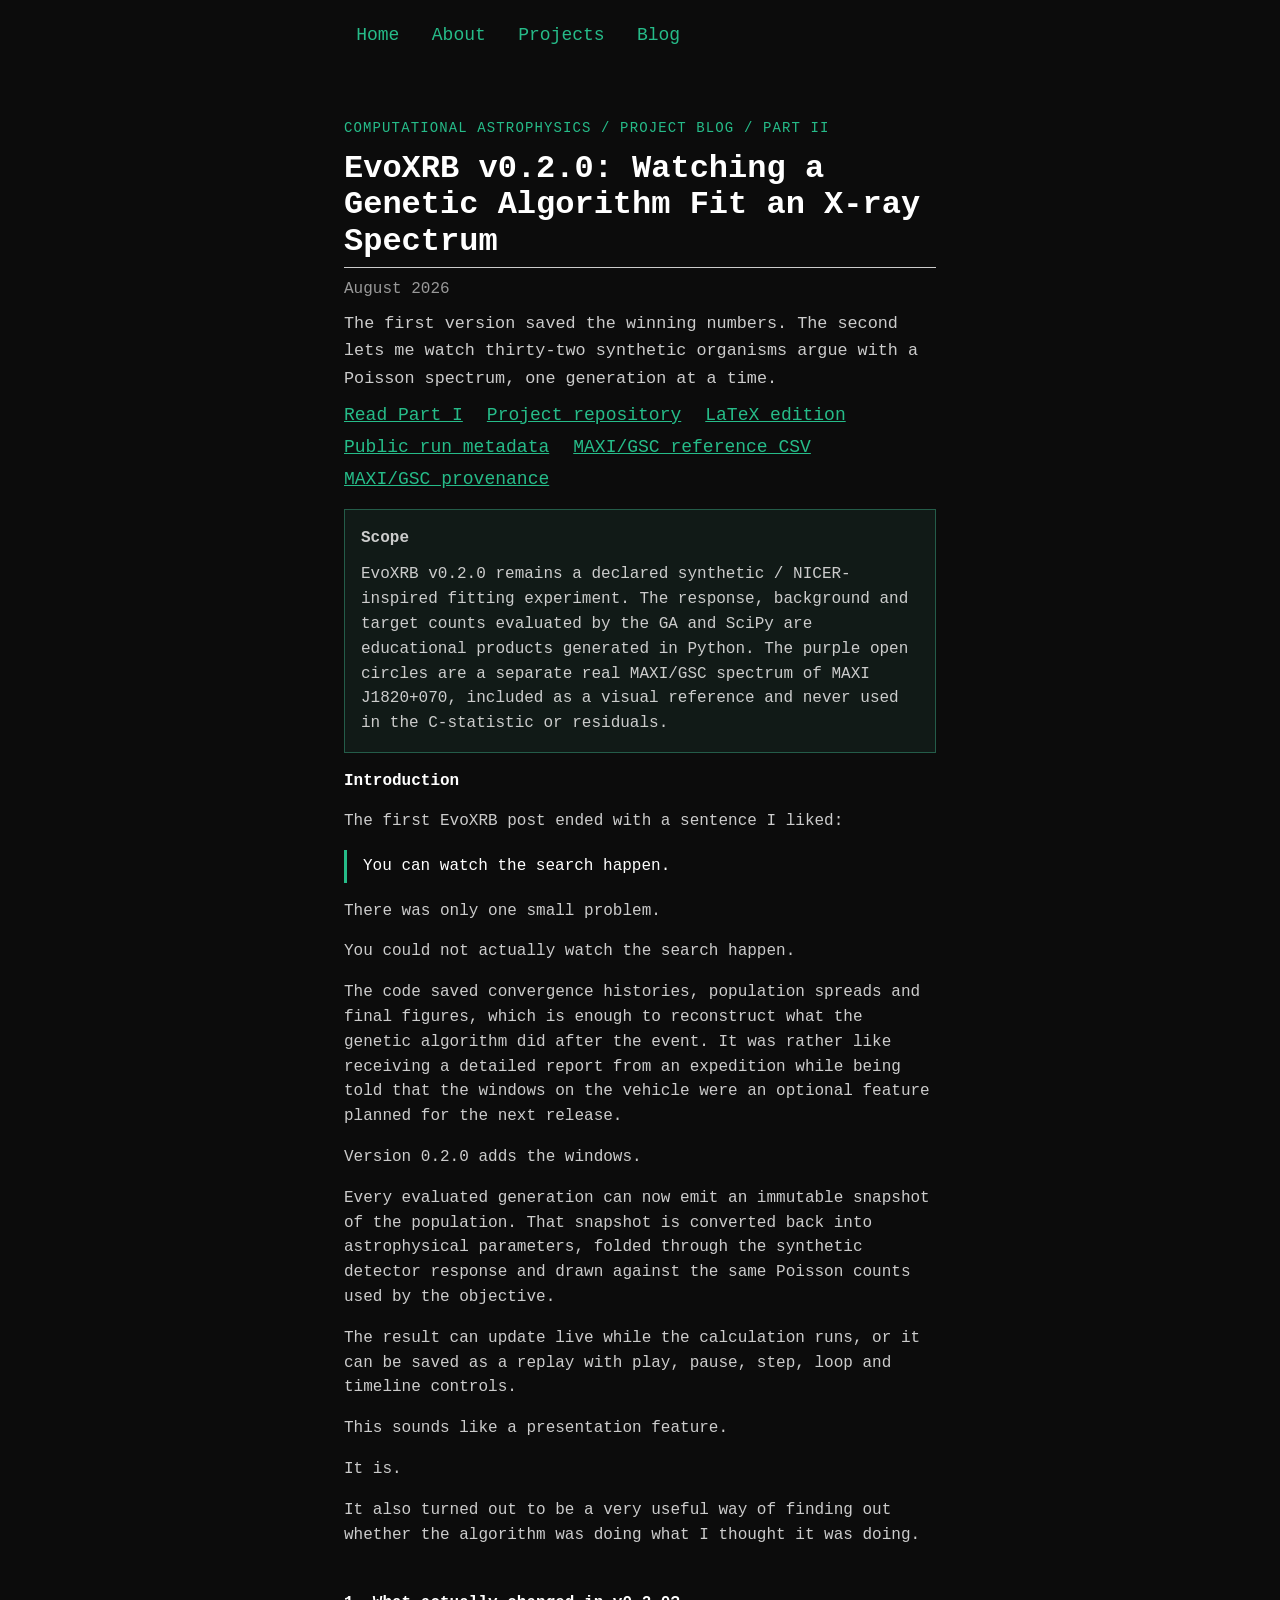
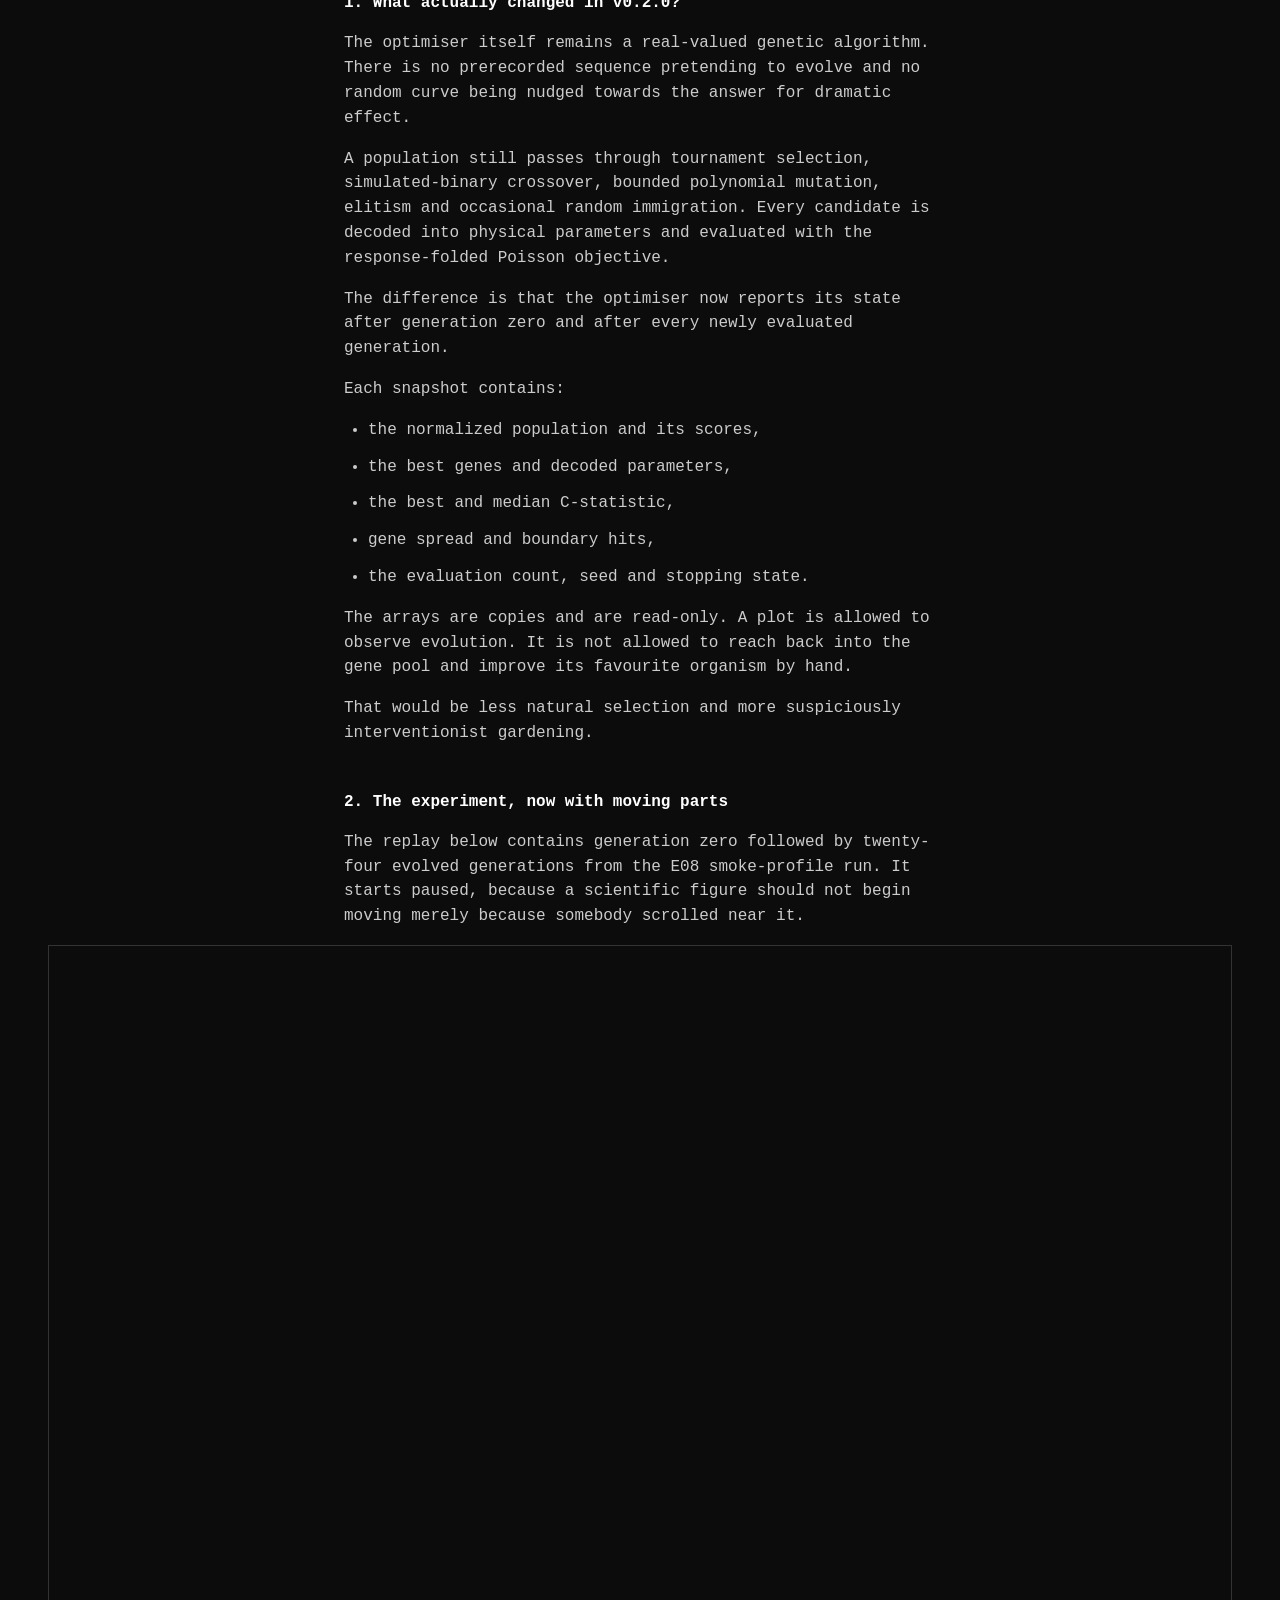
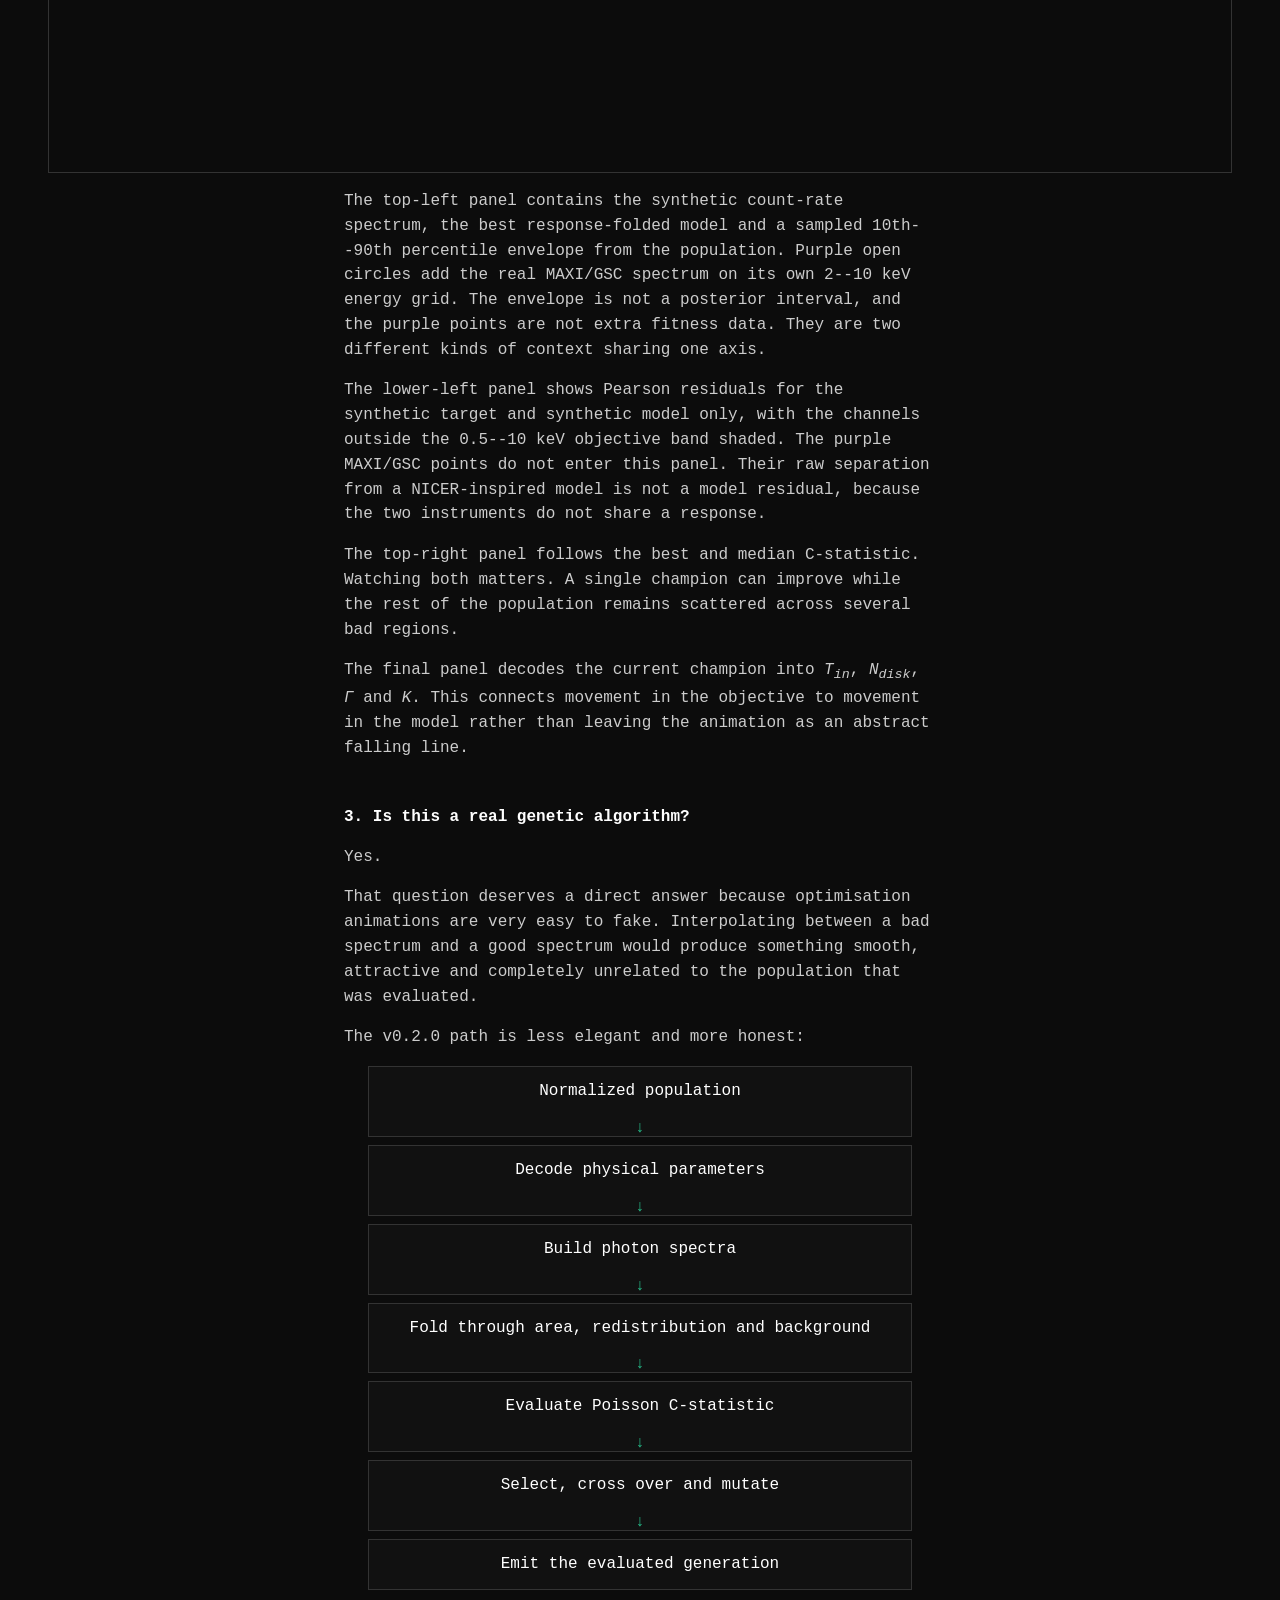
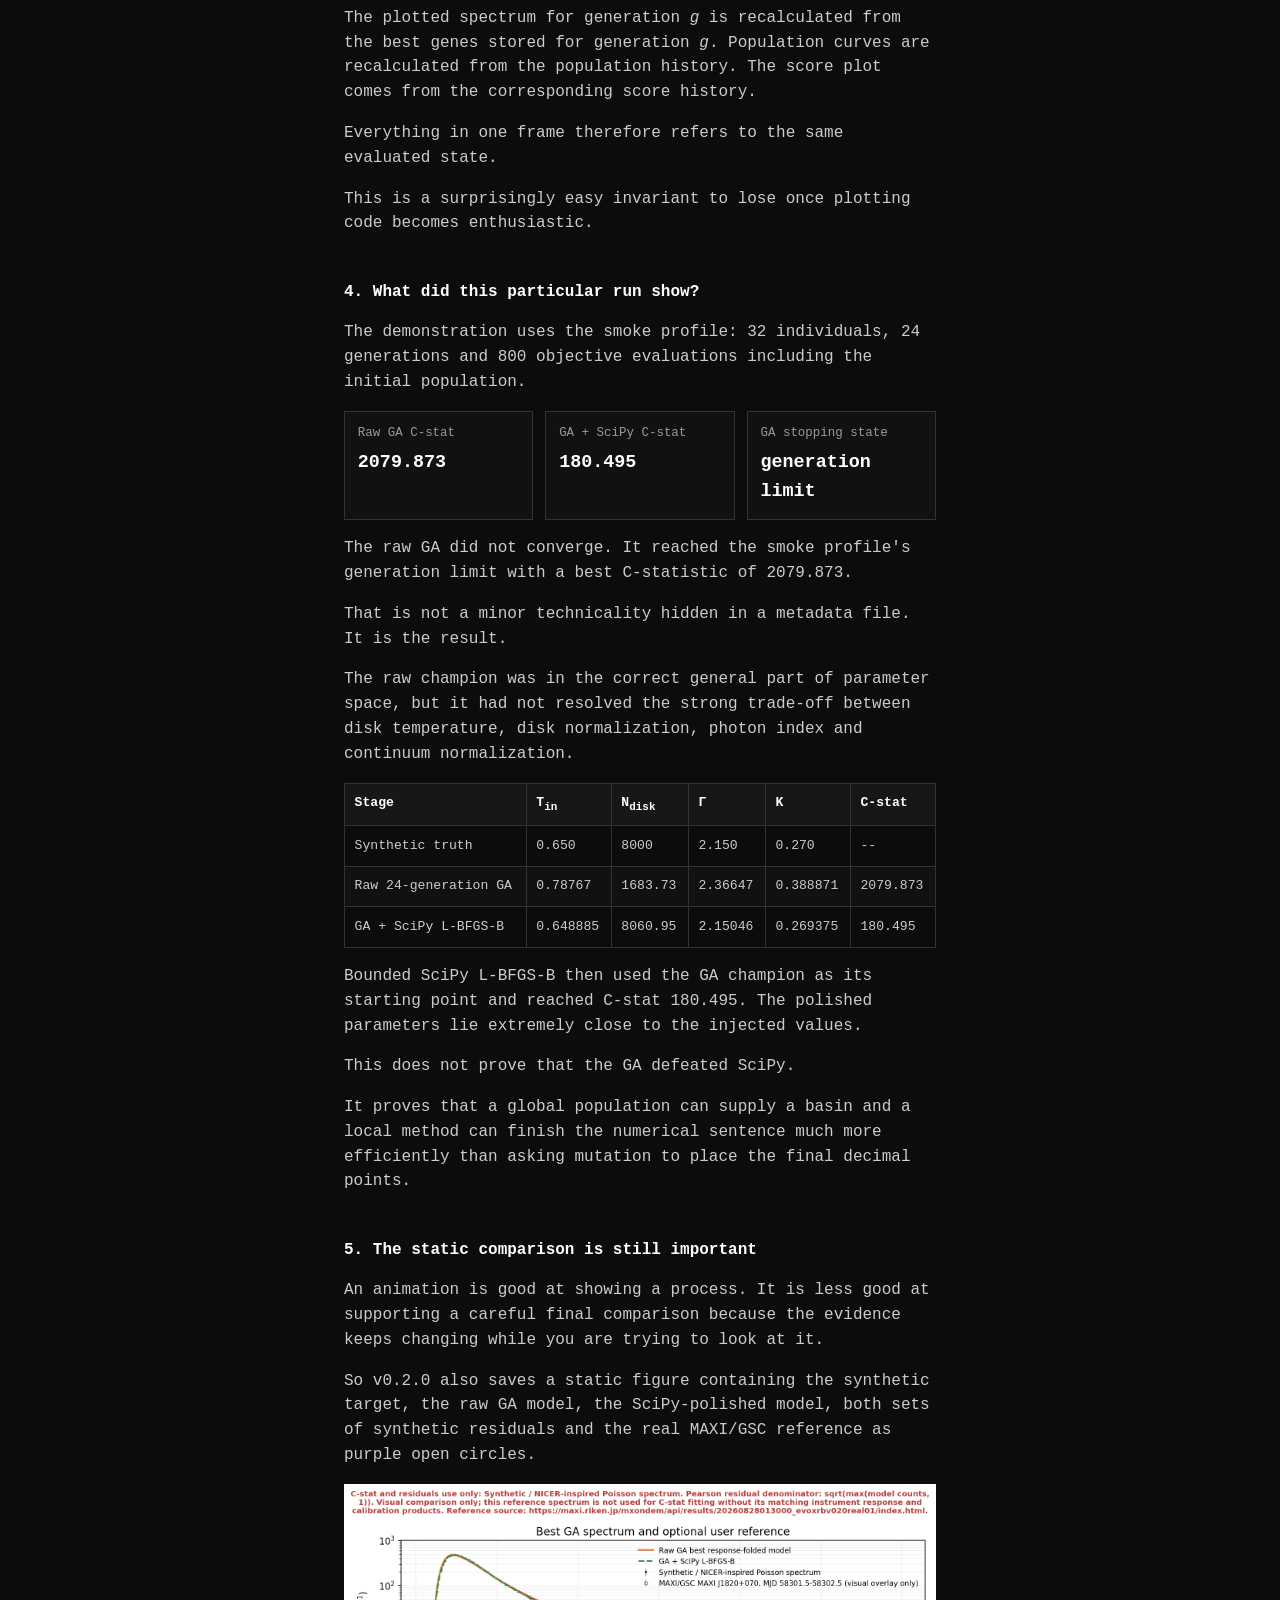
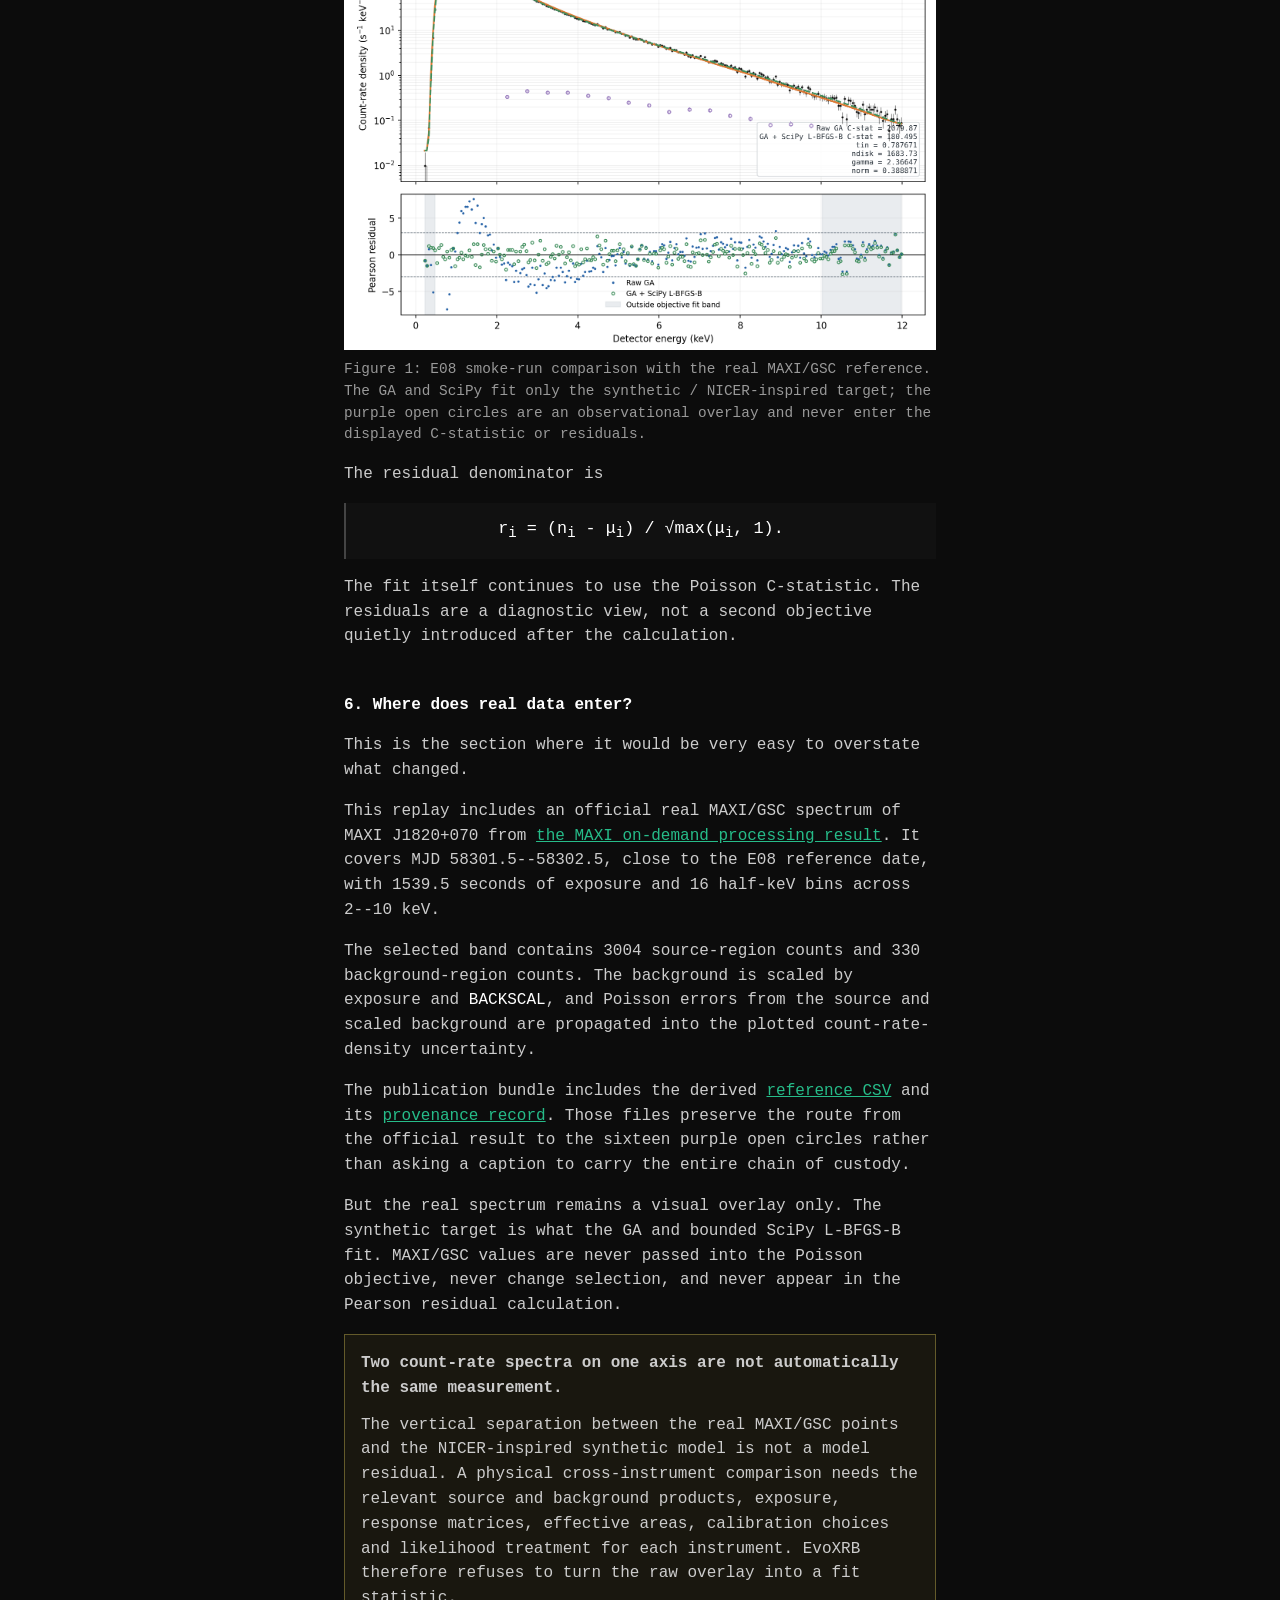
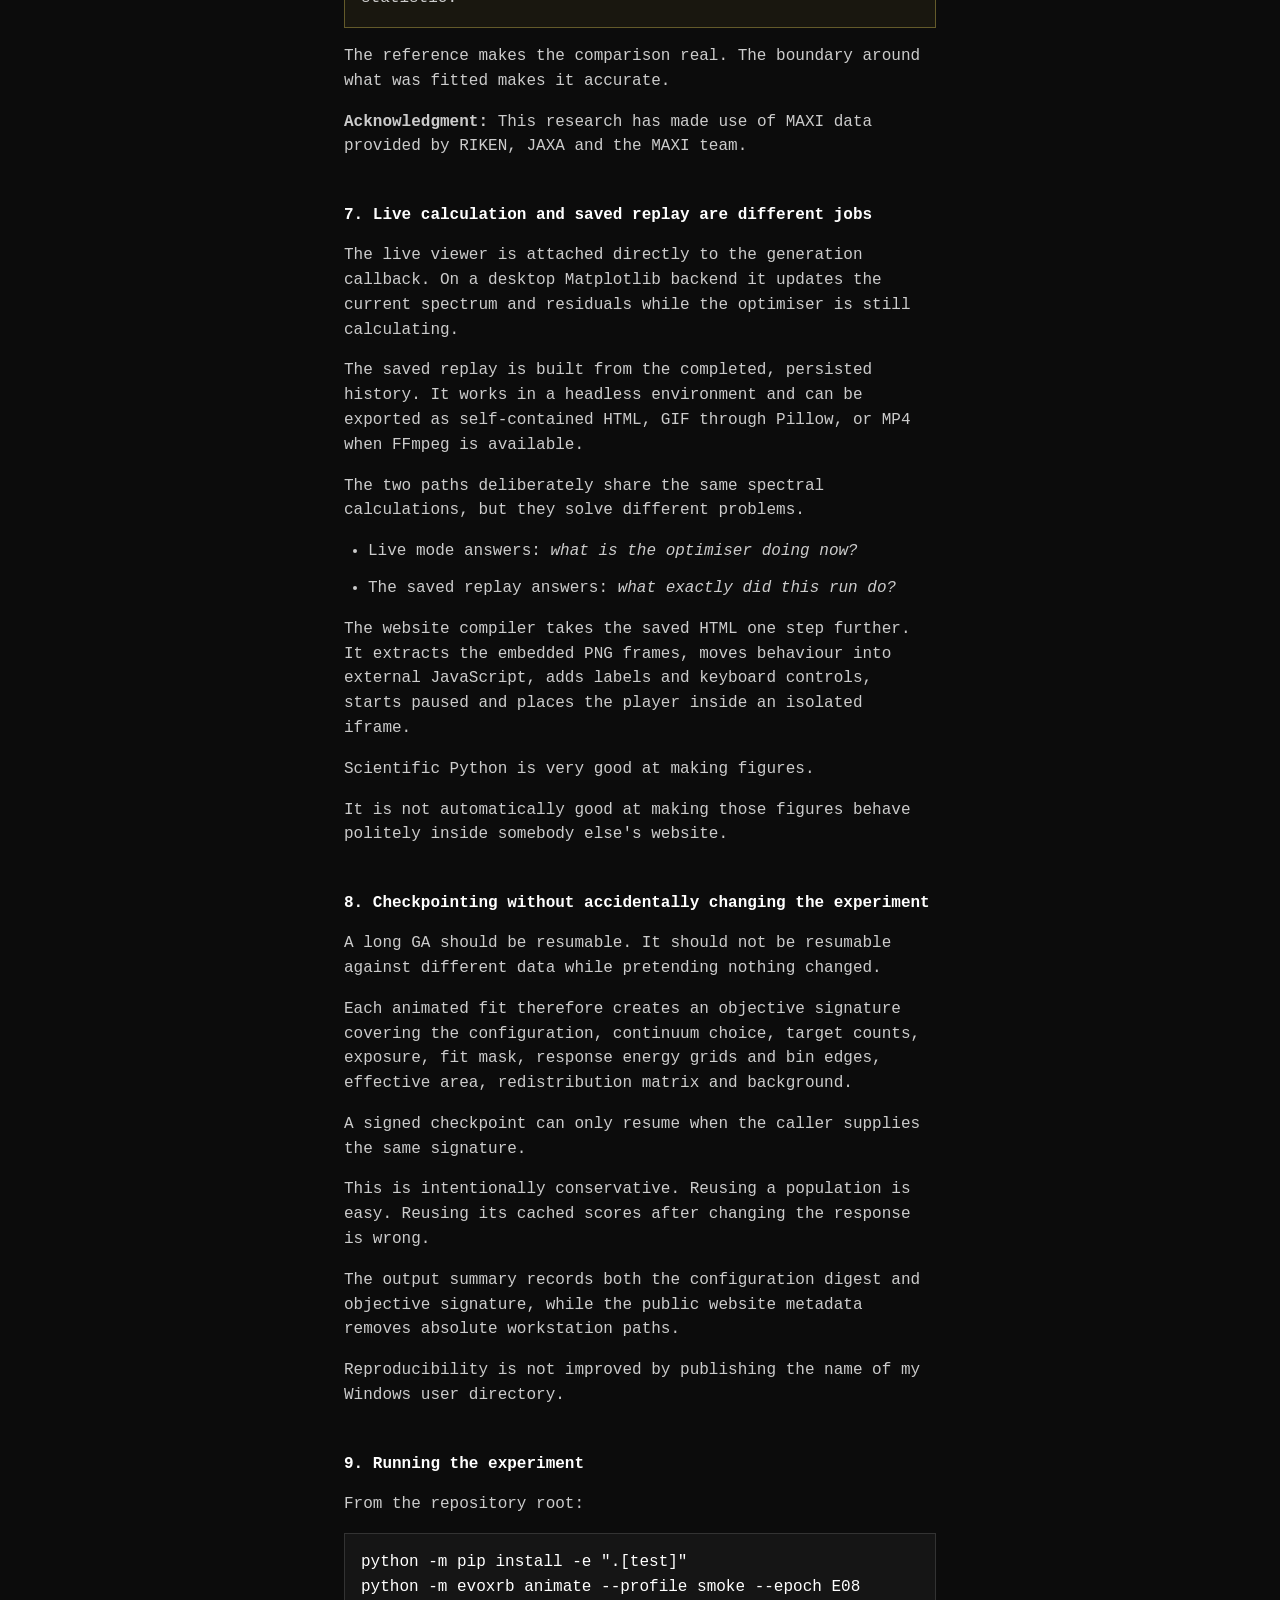
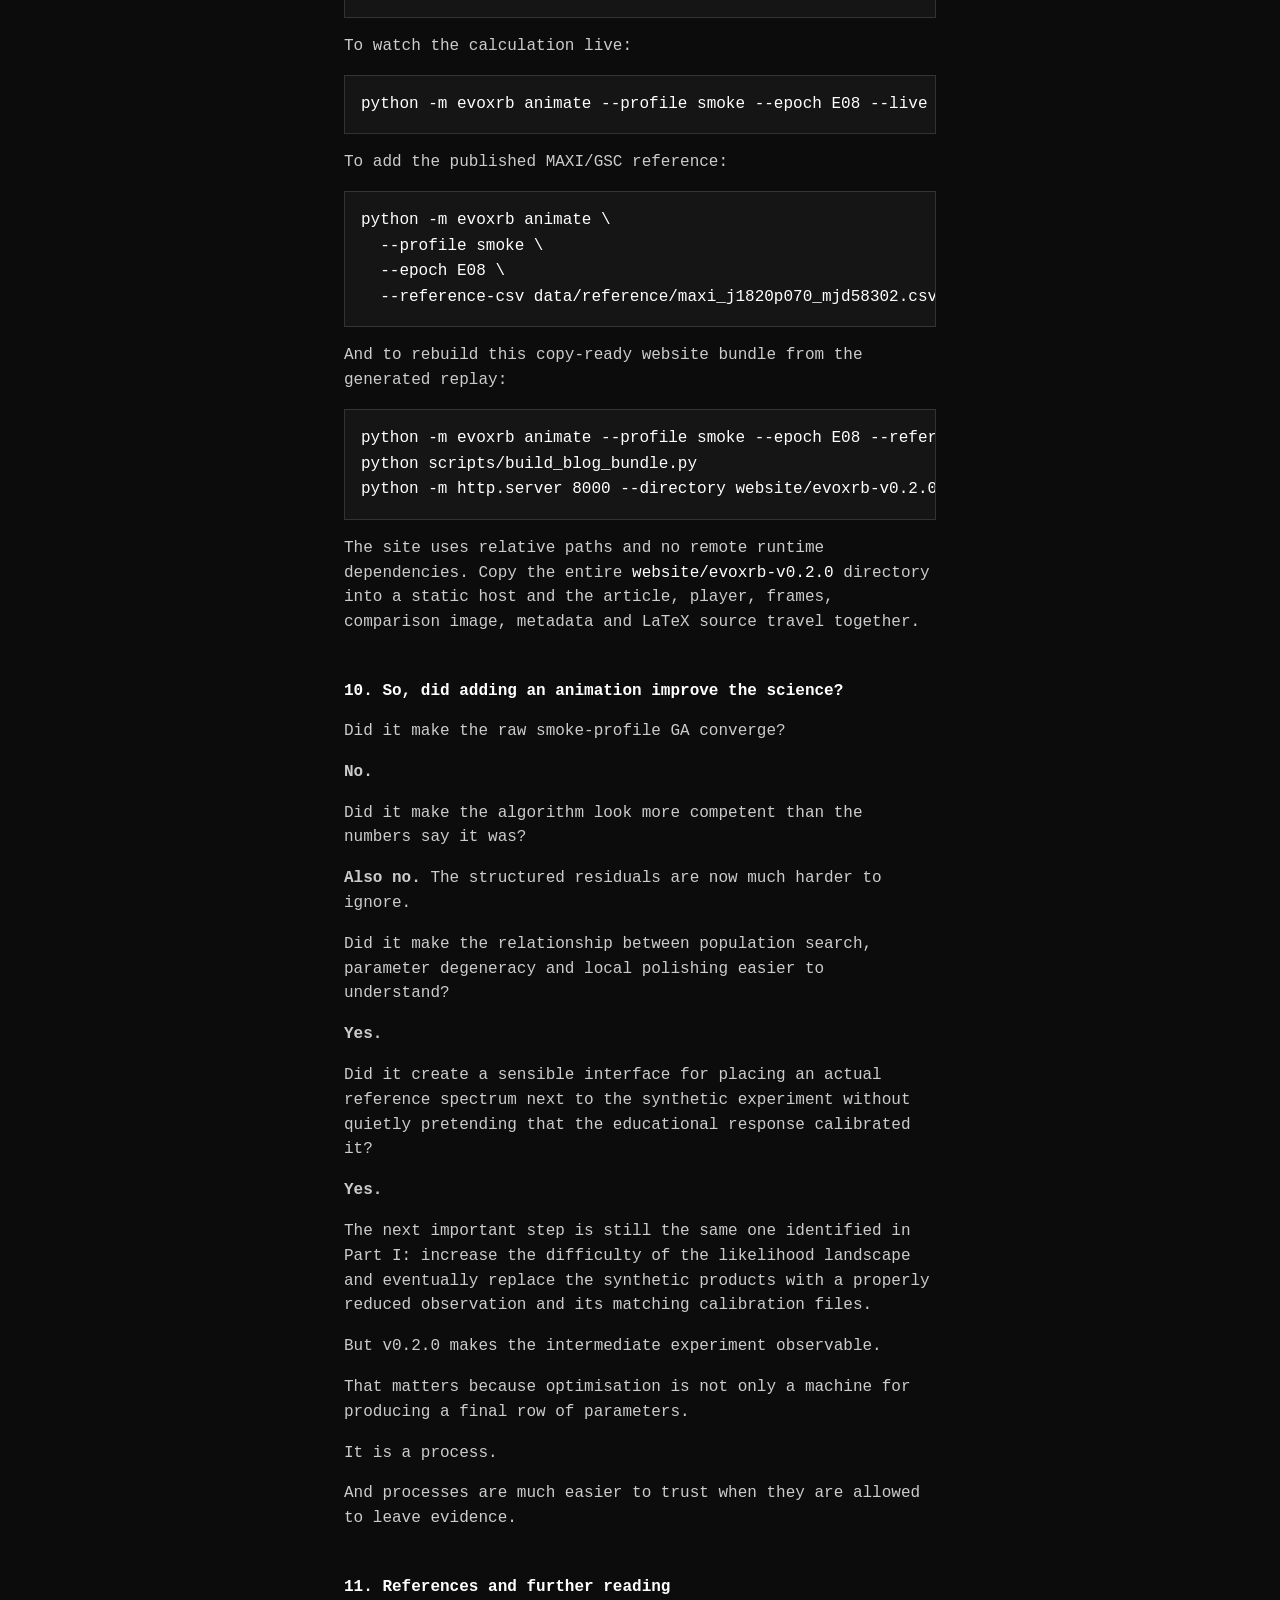
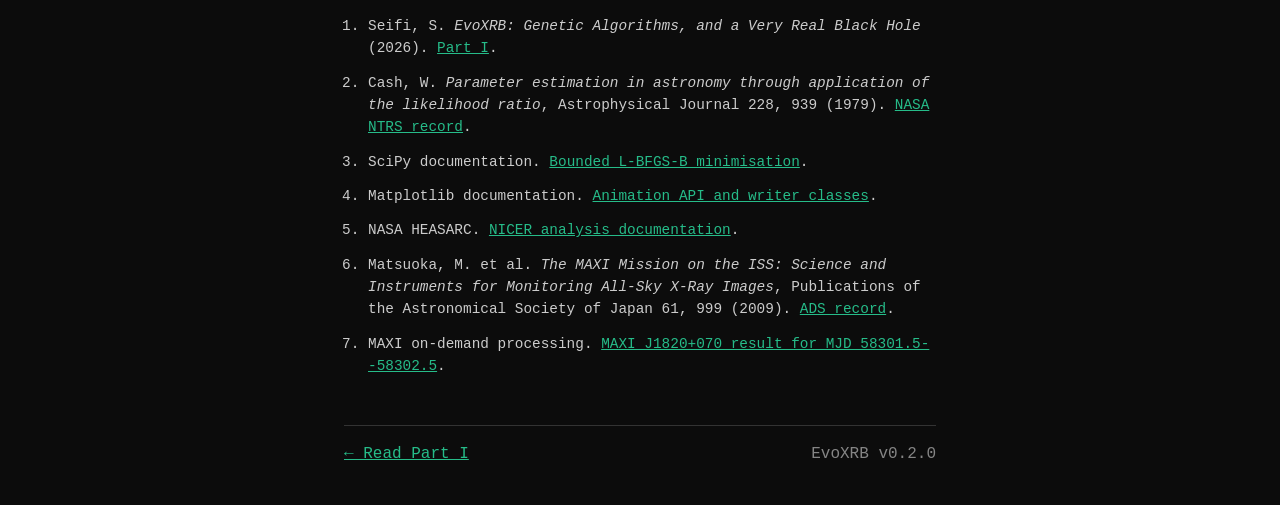
<file: website/evoxrb-v0.2.0/index.html>
<!doctype html>
<html lang="en">
<head>
  <meta charset="utf-8">
  <meta name="viewport" content="width=device-width, initial-scale=1">
  <meta name="description" content="EvoXRB v0.2.0 turns a real-valued genetic-algorithm X-ray fit into a live and replayable generation-by-generation experiment.">
  <meta name="theme-color" content="#0c0c0c">
  <meta http-equiv="Content-Security-Policy" content="default-src 'self'; img-src 'self'; style-src 'self' 'unsafe-inline'; script-src 'self'; frame-src 'self'; object-src 'none'; base-uri 'self'">
  <title>/ SvS / EvoXRB v0.2.0: Watching a Genetic Algorithm Fit an X-ray Spectrum</title>
  <link rel="icon" href="assets/favicon.svg" type="image/svg+xml">
  <link rel="stylesheet" href="assets/site.css">
  <script src="assets/site.js" defer></script>
</head>

<body>
  <a class="skipLink" href="#article-body">Skip to article</a>
  <main class="blogPostContent">
    <article class="blogPostProfile" aria-labelledby="postTitle">
      <header class="devHeader">
        <nav class="devNav" aria-label="Primary navigation">
          <a href="https://svsam.com/">Home</a>
          <a href="https://svsam.com/about/">About</a>
          <a href="https://svsam.com/projects/">Projects</a>
          <a href="https://svsam.com/blog/" aria-current="page">Blog</a>
        </nav>
      </header>

      <section class="blogPostTextBox">
        <header class="blogPostHeader">
          <p class="blogPostKicker">Computational astrophysics / Project blog / Part II</p>
          <h1 class="title" id="postTitle">EvoXRB v0.2.0: Watching a Genetic Algorithm Fit an X-ray Spectrum</h1>
          <time class="blogPostDate" datetime="2026-08-27">August 2026</time>
          <p class="blogPostDek">The first version saved the winning numbers. The second lets me watch thirty-two synthetic organisms argue with a Poisson spectrum, one generation at a time.</p>

          <div class="blogPostActions" aria-label="Project links">
            <a href="https://svsam.com/blog/evoxrb-genetic-algorithms-x-ray-astronomy/">Read Part I</a>
            <a href="https://github.com/svsam/EvoXRB">Project repository</a>
            <a href="article/evoxrb-v0.2.0.tex">LaTeX edition</a>
            <a href="assets/e08-run-summary.json">Public run metadata</a>
            <a href="assets/maxi-j1820-reference.csv">MAXI/GSC reference CSV</a>
            <a href="assets/maxi-j1820-reference.provenance.json">MAXI/GSC provenance</a>
          </div>
        </header>

        <div class="blogPostBody" id="article-body">
          <aside class="blogPostCallout" aria-label="Scope note">
            <strong>Scope</strong>
            <p>EvoXRB v0.2.0 remains a declared synthetic / NICER-inspired fitting experiment. The response, background and target counts evaluated by the GA and SciPy are educational products generated in Python. The purple open circles are a separate real MAXI/GSC spectrum of MAXI J1820+070, included as a visual reference and never used in the C-statistic or residuals.</p>
          </aside>

          <section aria-labelledby="introduction">
            <h2 id="introduction">Introduction</h2>
            <p>The first EvoXRB post ended with a sentence I liked:</p>
            <blockquote>You can watch the search happen.</blockquote>
            <p>There was only one small problem.</p>
            <p>You could not actually watch the search happen.</p>
            <p>The code saved convergence histories, population spreads and final figures, which is enough to reconstruct what the genetic algorithm did after the event. It was rather like receiving a detailed report from an expedition while being told that the windows on the vehicle were an optional feature planned for the next release.</p>
            <p>Version 0.2.0 adds the windows.</p>
            <p>Every evaluated generation can now emit an immutable snapshot of the population. That snapshot is converted back into astrophysical parameters, folded through the synthetic detector response and drawn against the same Poisson counts used by the objective.</p>
            <p>The result can update live while the calculation runs, or it can be saved as a replay with play, pause, step, loop and timeline controls.</p>
            <p>This sounds like a presentation feature.</p>
            <p>It is.</p>
            <p>It also turned out to be a very useful way of finding out whether the algorithm was doing what I thought it was doing.</p>
          </section>

          <section aria-labelledby="what-changed">
            <h2 id="what-changed">1. What actually changed in v0.2.0?</h2>
            <p>The optimiser itself remains a real-valued genetic algorithm. There is no prerecorded sequence pretending to evolve and no random curve being nudged towards the answer for dramatic effect.</p>
            <p>A population still passes through tournament selection, simulated-binary crossover, bounded polynomial mutation, elitism and occasional random immigration. Every candidate is decoded into physical parameters and evaluated with the response-folded Poisson objective.</p>
            <p>The difference is that the optimiser now reports its state after generation zero and after every newly evaluated generation.</p>
            <p>Each snapshot contains:</p>
            <ul>
              <li>the normalized population and its scores,</li>
              <li>the best genes and decoded parameters,</li>
              <li>the best and median C-statistic,</li>
              <li>gene spread and boundary hits,</li>
              <li>the evaluation count, seed and stopping state.</li>
            </ul>
            <p>The arrays are copies and are read-only. A plot is allowed to observe evolution. It is not allowed to reach back into the gene pool and improve its favourite organism by hand.</p>
            <p>That would be less natural selection and more suspiciously interventionist gardening.</p>
          </section>

          <section aria-labelledby="watch-run">
            <h2 id="watch-run">2. The experiment, now with moving parts</h2>
            <p>The replay below contains generation zero followed by twenty-four evolved generations from the E08 smoke-profile run. It starts paused, because a scientific figure should not begin moving merely because somebody scrolled near it.</p>

            <div class="evoxrbMediaWide">
              <iframe
                class="evoxrbReplay"
                data-evoxrb-replay
                src="assets/replay/index.html"
                title="Interactive replay of the EvoXRB E08 synthetic genetic-algorithm fit with a separate real MAXI/GSC visual reference"
                loading="lazy"
                sandbox="allow-scripts"
              ></iframe>
              <noscript>
                <figure>
                  <img src="assets/e08-ga-comparison.png" alt="Static EvoXRB comparison showing the synthetic target, raw genetic-algorithm model, SciPy-polished model, a separate real MAXI/GSC spectrum in purple open circles, and Pearson residuals calculated only from the synthetic target" width="1507" height="1209">
                  <figcaption>JavaScript is disabled, so the static final comparison is shown instead. The purple MAXI/GSC points are a visual overlay; the fitted target and residuals remain synthetic.</figcaption>
                </figure>
              </noscript>
            </div>

            <p>The top-left panel contains the synthetic count-rate spectrum, the best response-folded model and a sampled 10th--90th percentile envelope from the population. Purple open circles add the real MAXI/GSC spectrum on its own 2--10 keV energy grid. The envelope is not a posterior interval, and the purple points are not extra fitness data. They are two different kinds of context sharing one axis.</p>
            <p>The lower-left panel shows Pearson residuals for the synthetic target and synthetic model only, with the channels outside the 0.5--10 keV objective band shaded. The purple MAXI/GSC points do not enter this panel. Their raw separation from a NICER-inspired model is not a model residual, because the two instruments do not share a response.</p>
            <p>The top-right panel follows the best and median C-statistic. Watching both matters. A single champion can improve while the rest of the population remains scattered across several bad regions.</p>
            <p>The final panel decodes the current champion into <var>T<sub>in</sub></var>, <var>N<sub>disk</sub></var>, <var>&Gamma;</var> and <var>K</var>. This connects movement in the objective to movement in the model rather than leaving the animation as an abstract falling line.</p>
          </section>

          <section aria-labelledby="real-ga">
            <h2 id="real-ga">3. Is this a real genetic algorithm?</h2>
            <p>Yes.</p>
            <p>That question deserves a direct answer because optimisation animations are very easy to fake. Interpolating between a bad spectrum and a good spectrum would produce something smooth, attractive and completely unrelated to the population that was evaluated.</p>
            <p>The v0.2.0 path is less elegant and more honest:</p>
            <div class="blogPostPipeline" aria-label="Generation evaluation pipeline">
              <span>Normalized population</span>
              <span>Decode physical parameters</span>
              <span>Build photon spectra</span>
              <span>Fold through area, redistribution and background</span>
              <span>Evaluate Poisson C-statistic</span>
              <span>Select, cross over and mutate</span>
              <span>Emit the evaluated generation</span>
            </div>
            <p>The plotted spectrum for generation <var>g</var> is recalculated from the best genes stored for generation <var>g</var>. Population curves are recalculated from the population history. The score plot comes from the corresponding score history.</p>
            <p>Everything in one frame therefore refers to the same evaluated state.</p>
            <p>This is a surprisingly easy invariant to lose once plotting code becomes enthusiastic.</p>
          </section>

          <section aria-labelledby="results">
            <h2 id="results">4. What did this particular run show?</h2>
            <p>The demonstration uses the smoke profile: 32 individuals, 24 generations and 800 objective evaluations including the initial population.</p>

            <div class="resultCards" aria-label="E08 smoke-run headline results">
              <div class="resultCard"><span>Raw GA C-stat</span><strong>2079.873</strong></div>
              <div class="resultCard"><span>GA + SciPy C-stat</span><strong>180.495</strong></div>
              <div class="resultCard"><span>GA stopping state</span><strong>generation limit</strong></div>
            </div>

            <p>The raw GA did not converge. It reached the smoke profile's generation limit with a best C-statistic of 2079.873.</p>
            <p>That is not a minor technicality hidden in a metadata file. It is the result.</p>
            <p>The raw champion was in the correct general part of parameter space, but it had not resolved the strong trade-off between disk temperature, disk normalization, photon index and continuum normalization.</p>

            <div class="blogPostTableWrap" tabindex="0" aria-label="Truth and fitted E08 parameters; scroll horizontally if needed">
              <table>
                <thead>
                  <tr><th>Stage</th><th>T<sub>in</sub></th><th>N<sub>disk</sub></th><th>&Gamma;</th><th>K</th><th>C-stat</th></tr>
                </thead>
                <tbody>
                  <tr><td>Synthetic truth</td><td>0.650</td><td>8000</td><td>2.150</td><td>0.270</td><td>--</td></tr>
                  <tr><td>Raw 24-generation GA</td><td>0.78767</td><td>1683.73</td><td>2.36647</td><td>0.388871</td><td>2079.873</td></tr>
                  <tr><td>GA + SciPy L-BFGS-B</td><td>0.648885</td><td>8060.95</td><td>2.15046</td><td>0.269375</td><td>180.495</td></tr>
                </tbody>
              </table>
            </div>

            <p>Bounded SciPy L-BFGS-B then used the GA champion as its starting point and reached C-stat 180.495. The polished parameters lie extremely close to the injected values.</p>
            <p>This does not prove that the GA defeated SciPy.</p>
            <p>It proves that a global population can supply a basin and a local method can finish the numerical sentence much more efficiently than asking mutation to place the final decimal points.</p>
          </section>

          <section aria-labelledby="comparison">
            <h2 id="comparison">5. The static comparison is still important</h2>
            <p>An animation is good at showing a process. It is less good at supporting a careful final comparison because the evidence keeps changing while you are trying to look at it.</p>
            <p>So v0.2.0 also saves a static figure containing the synthetic target, the raw GA model, the SciPy-polished model, both sets of synthetic residuals and the real MAXI/GSC reference as purple open circles.</p>

            <figure class="evoxrbMediaWide">
              <img src="assets/e08-ga-comparison.png" alt="EvoXRB E08 final comparison. The upper logarithmic panel overlays the synthetic Poisson target, raw GA model, GA plus SciPy model, and a separate real MAXI/GSC spectrum in purple open circles. The lower panel compares Pearson residuals calculated only for the synthetic target and shades channels outside the objective fit band." width="1507" height="1209" loading="lazy" decoding="async">
              <figcaption>Figure 1: E08 smoke-run comparison with the real MAXI/GSC reference. The GA and SciPy fit only the synthetic / NICER-inspired target; the purple open circles are an observational overlay and never enter the displayed C-statistic or residuals.</figcaption>
            </figure>

            <p>The residual denominator is</p>
            <div class="blogPostEquation" role="math" aria-label="n i minus mu i divided by the square root of the maximum of mu i and one">r<sub>i</sub> = (n<sub>i</sub> - &mu;<sub>i</sub>) / &radic;max(&mu;<sub>i</sub>, 1).</div>
            <p>The fit itself continues to use the Poisson C-statistic. The residuals are a diagnostic view, not a second objective quietly introduced after the calculation.</p>
          </section>

          <section aria-labelledby="real-data">
            <h2 id="real-data">6. Where does real data enter?</h2>
            <p>This is the section where it would be very easy to overstate what changed.</p>
            <p>This replay includes an official real MAXI/GSC spectrum of MAXI J1820+070 from <a href="https://maxi.riken.jp/mxondem/api/results/20260828013000_evoxrbv020real01/index.html">the MAXI on-demand processing result</a>. It covers MJD 58301.5--58302.5, close to the E08 reference date, with 1539.5 seconds of exposure and 16 half-keV bins across 2--10 keV.</p>
            <p>The selected band contains 3004 source-region counts and 330 background-region counts. The background is scaled by exposure and <code>BACKSCAL</code>, and Poisson errors from the source and scaled background are propagated into the plotted count-rate-density uncertainty.</p>
            <p>The publication bundle includes the derived <a href="assets/maxi-j1820-reference.csv">reference CSV</a> and its <a href="assets/maxi-j1820-reference.provenance.json">provenance record</a>. Those files preserve the route from the official result to the sixteen purple open circles rather than asking a caption to carry the entire chain of custody.</p>
            <p>But the real spectrum remains a visual overlay only. The synthetic target is what the GA and bounded SciPy L-BFGS-B fit. MAXI/GSC values are never passed into the Poisson objective, never change selection, and never appear in the Pearson residual calculation.</p>
            <aside class="blogPostCallout blogPostCallout--warning">
              <p><strong>Two count-rate spectra on one axis are not automatically the same measurement.</strong></p>
              <p>The vertical separation between the real MAXI/GSC points and the NICER-inspired synthetic model is not a model residual. A physical cross-instrument comparison needs the relevant source and background products, exposure, response matrices, effective areas, calibration choices and likelihood treatment for each instrument. EvoXRB therefore refuses to turn the raw overlay into a fit statistic.</p>
            </aside>
            <p>The reference makes the comparison real. The boundary around what was fitted makes it accurate.</p>
            <p><strong>Acknowledgment:</strong> This research has made use of MAXI data provided by RIKEN, JAXA and the MAXI team.</p>
          </section>

          <section aria-labelledby="live-saved">
            <h2 id="live-saved">7. Live calculation and saved replay are different jobs</h2>
            <p>The live viewer is attached directly to the generation callback. On a desktop Matplotlib backend it updates the current spectrum and residuals while the optimiser is still calculating.</p>
            <p>The saved replay is built from the completed, persisted history. It works in a headless environment and can be exported as self-contained HTML, GIF through Pillow, or MP4 when FFmpeg is available.</p>
            <p>The two paths deliberately share the same spectral calculations, but they solve different problems.</p>
            <ul>
              <li>Live mode answers: <em>what is the optimiser doing now?</em></li>
              <li>The saved replay answers: <em>what exactly did this run do?</em></li>
            </ul>
            <p>The website compiler takes the saved HTML one step further. It extracts the embedded PNG frames, moves behaviour into external JavaScript, adds labels and keyboard controls, starts paused and places the player inside an isolated iframe.</p>
            <p>Scientific Python is very good at making figures.</p>
            <p>It is not automatically good at making those figures behave politely inside somebody else's website.</p>
          </section>

          <section aria-labelledby="checkpoints">
            <h2 id="checkpoints">8. Checkpointing without accidentally changing the experiment</h2>
            <p>A long GA should be resumable. It should not be resumable against different data while pretending nothing changed.</p>
            <p>Each animated fit therefore creates an objective signature covering the configuration, continuum choice, target counts, exposure, fit mask, response energy grids and bin edges, effective area, redistribution matrix and background.</p>
            <p>A signed checkpoint can only resume when the caller supplies the same signature.</p>
            <p>This is intentionally conservative. Reusing a population is easy. Reusing its cached scores after changing the response is wrong.</p>
            <p>The output summary records both the configuration digest and objective signature, while the public website metadata removes absolute workstation paths.</p>
            <p>Reproducibility is not improved by publishing the name of my Windows user directory.</p>
          </section>

          <section aria-labelledby="running">
            <h2 id="running">9. Running the experiment</h2>
            <p>From the repository root:</p>
            <pre><code>python -m pip install -e ".[test]"
python -m evoxrb animate --profile smoke --epoch E08</code></pre>
            <p>To watch the calculation live:</p>
            <pre><code>python -m evoxrb animate --profile smoke --epoch E08 --live</code></pre>
            <p>To add the published MAXI/GSC reference:</p>
            <pre><code>python -m evoxrb animate \
  --profile smoke \
  --epoch E08 \
  --reference-csv data/reference/maxi_j1820p070_mjd58302.csv</code></pre>
            <p>And to rebuild this copy-ready website bundle from the generated replay:</p>
            <pre><code>python -m evoxrb animate --profile smoke --epoch E08 --reference-csv data/reference/maxi_j1820p070_mjd58302.csv --output results/animations/E08_ga_spectra.html --comparison-output results/animations/E08_ga_comparison.png
python scripts/build_blog_bundle.py
python -m http.server 8000 --directory website/evoxrb-v0.2.0</code></pre>
            <p>The site uses relative paths and no remote runtime dependencies. Copy the entire <code>website/evoxrb-v0.2.0</code> directory into a static host and the article, player, frames, comparison image, metadata and LaTeX source travel together.</p>
          </section>

          <section aria-labelledby="did-work">
            <h2 id="did-work">10. So, did adding an animation improve the science?</h2>
            <p>Did it make the raw smoke-profile GA converge?</p>
            <p><strong>No.</strong></p>
            <p>Did it make the algorithm look more competent than the numbers say it was?</p>
            <p><strong>Also no.</strong> The structured residuals are now much harder to ignore.</p>
            <p>Did it make the relationship between population search, parameter degeneracy and local polishing easier to understand?</p>
            <p><strong>Yes.</strong></p>
            <p>Did it create a sensible interface for placing an actual reference spectrum next to the synthetic experiment without quietly pretending that the educational response calibrated it?</p>
            <p><strong>Yes.</strong></p>
            <p>The next important step is still the same one identified in Part I: increase the difficulty of the likelihood landscape and eventually replace the synthetic products with a properly reduced observation and its matching calibration files.</p>
            <p>But v0.2.0 makes the intermediate experiment observable.</p>
            <p>That matters because optimisation is not only a machine for producing a final row of parameters.</p>
            <p>It is a process.</p>
            <p>And processes are much easier to trust when they are allowed to leave evidence.</p>
          </section>

          <section aria-labelledby="references">
            <h2 id="references">11. References and further reading</h2>
            <ol class="blogPostReferences">
              <li>Seifi, S. <cite>EvoXRB: Genetic Algorithms, and a Very Real Black Hole</cite> (2026). <a href="https://svsam.com/blog/evoxrb-genetic-algorithms-x-ray-astronomy/">Part I</a>.</li>
              <li>Cash, W. <cite>Parameter estimation in astronomy through application of the likelihood ratio</cite>, Astrophysical Journal 228, 939 (1979). <a href="https://ntrs.nasa.gov/citations/19790043693">NASA NTRS record</a>.</li>
              <li>SciPy documentation. <a href="https://docs.scipy.org/doc/scipy/reference/optimize.minimize-lbfgsb.html">Bounded L-BFGS-B minimisation</a>.</li>
              <li>Matplotlib documentation. <a href="https://matplotlib.org/stable/api/animation_api.html">Animation API and writer classes</a>.</li>
              <li>NASA HEASARC. <a href="https://heasarc.gsfc.nasa.gov/docs/nicer/">NICER analysis documentation</a>.</li>
              <li>Matsuoka, M. et al. <cite>The MAXI Mission on the ISS: Science and Instruments for Monitoring All-Sky X-Ray Images</cite>, Publications of the Astronomical Society of Japan 61, 999 (2009). <a href="https://ui.adsabs.harvard.edu/abs/2009PASJ...61..999M/abstract">ADS record</a>.</li>
              <li>MAXI on-demand processing. <a href="https://maxi.riken.jp/mxondem/api/results/20260828013000_evoxrbv020real01/index.html">MAXI J1820+070 result for MJD 58301.5--58302.5</a>.</li>
            </ol>
          </section>

          <footer class="blogPostFooter">
            <a href="https://svsam.com/blog/evoxrb-genetic-algorithms-x-ray-astronomy/">&larr; Read Part I</a>
            <span>EvoXRB v0.2.0</span>
          </footer>
        </div>
      </section>
    </article>
  </main>
</body>
</html>
</file>
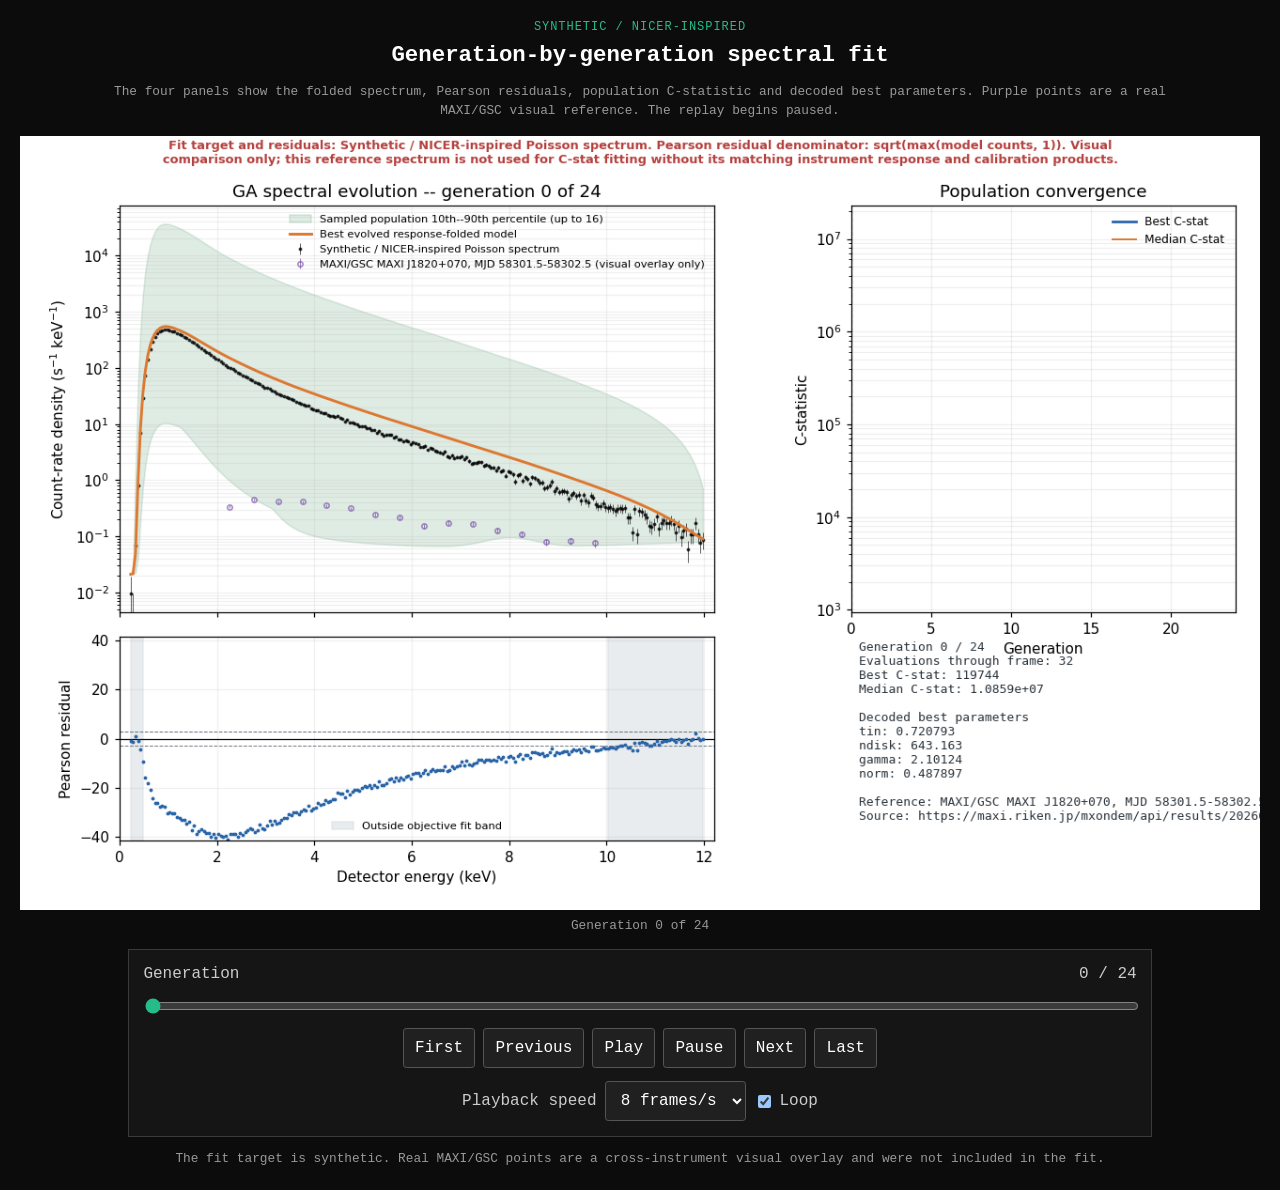
<file: website/evoxrb-v0.2.0/assets/replay/index.html>
<!doctype html>
<html lang="en">
<head>
  <meta charset="utf-8">
  <meta name="viewport" content="width=device-width, initial-scale=1">
  <meta http-equiv="Content-Security-Policy" content="default-src 'none'; img-src 'self'; style-src 'self'; script-src 'self'; connect-src 'none'; object-src 'none'; base-uri 'none'; form-action 'none'">
  <title>EvoXRB generation-by-generation spectral replay</title>
  <link rel="stylesheet" href="replay.css">
  <script src="manifest.js" defer></script>
  <script src="replay.js" defer></script>
</head>
<body>
  <main class="replay" aria-labelledby="replay-title">
    <header class="replay__header">
      <p class="replay__eyebrow">Synthetic / NICER-inspired</p>
      <h1 id="replay-title">Generation-by-generation spectral fit</h1>
      <p id="replay-description">
        The four panels show the folded spectrum, Pearson residuals, population
        C-statistic and decoded best parameters. Purple points are a real
        MAXI/GSC visual reference. The replay begins paused.
      </p>
    </header>

    <figure class="replay__figure" aria-describedby="replay-description replay-status">
      <img
        id="replay-frame"
        src="frames/frame-000.png"
        alt="EvoXRB synthetic GA spectral fit at generation 0"
        width="1320"
        height="825"
        decoding="async"
      >
      <figcaption id="replay-status">
        Generation 0 of 24
      </figcaption>
    </figure>

    <section class="controls" aria-label="Replay controls">
      <label class="controls__timeline" for="generation-slider">
        <span>Generation</span>
        <output id="generation-output" for="generation-slider">0 / 24</output>
      </label>
      <input
        id="generation-slider"
        type="range"
        min="0"
        max="24"
        step="1"
        value="0"
        aria-valuemin="0"
        aria-valuemax="24"
        aria-valuenow="0"
        aria-valuetext="Generation 0 of 24"
      >

      <div class="controls__buttons">
        <button type="button" data-action="first" aria-label="First generation">First</button>
        <button type="button" data-action="previous" aria-label="Previous generation">Previous</button>
        <button type="button" data-action="play" aria-label="Play replay">Play</button>
        <button type="button" data-action="pause" aria-label="Pause replay">Pause</button>
        <button type="button" data-action="next" aria-label="Next generation">Next</button>
        <button type="button" data-action="last" aria-label="Last generation">Last</button>
      </div>

      <div class="controls__settings">
        <label for="replay-speed">Playback speed</label>
        <select id="replay-speed">
          <option value="2">2 frames/s</option>
          <option value="4">4 frames/s</option>
          <option value="8" selected>8 frames/s</option>
        </select>
        <label class="controls__loop" for="replay-loop">
          <input id="replay-loop" type="checkbox" checked>
          Loop
        </label>
      </div>
    </section>

    <p class="replay__scope">
      The fit target is synthetic. Real MAXI/GSC points are a cross-instrument
      visual overlay and were not included in the fit.
    </p>
    <p id="replay-announcement" class="visually-hidden" aria-live="polite"></p>
  </main>
</body>
</html>
</file>
<file: website/evoxrb-v0.2.0/assets/site.css>
:root {
  color-scheme: dark;
  --accent-color: #26bc89;
  --background: #0c0c0c;
  --copy: #cccccc;
  --muted: #999999;
  --border: #333333;
  --panel: #111111;
  --warning-background: #19170f;
  --warning-border: #635a2a;
}

* {
  box-sizing: border-box;
}

html {
  background: var(--background);
  scroll-behavior: smooth;
}

body {
  background: var(--background);
  color: var(--copy);
  display: flex;
  flex-direction: column;
  font-family: "JetBrains Mono", "Cascadia Mono", Consolas, monospace;
  font-size: 18px;
  margin: 0;
  min-height: 100vh;
}

a,
a:visited {
  color: var(--accent-color);
}

a:hover {
  color: #ffffff;
}

a:focus-visible,
button:focus-visible,
iframe:focus-visible {
  outline: 2px solid #ffffff;
  outline-offset: 3px;
}

.skipLink {
  background: #ffffff;
  color: #000000;
  left: 1rem;
  padding: 0.65rem 0.9rem;
  position: fixed;
  top: 0;
  transform: translateY(-150%);
  z-index: 10;
}

.skipLink:focus {
  transform: translateY(0.75rem);
}

.blogPostContent {
  align-items: flex-start;
  display: flex;
  flex: 1;
  justify-content: center;
  min-width: 0;
  padding: 1rem clamp(1.25rem, 5vw, 3.9rem) 2rem;
  width: 100%;
}

.blogPostProfile {
  animation: profileFadeIn 800ms ease-out both;
  display: flex;
  flex: 1 1 auto;
  flex-direction: column;
  gap: clamp(3rem, 6.4vh, 3.75rem);
  margin-inline: auto;
  max-width: 37rem;
  min-width: 0;
  width: 100%;
}

.devHeader,
.blogPostTextBox,
.blogPostHeader {
  width: 100%;
}

.devNav,
.blogPostActions,
.blogPostFooter {
  align-items: center;
  display: flex;
  flex-wrap: wrap;
}

.devNav {
  gap: 0.5rem;
}

.devNav a {
  border: 1px solid transparent;
  border-radius: 4px;
  min-height: 2.75rem;
  padding: 0.5rem 0.7rem;
  text-decoration: none;
}

.devNav a:hover,
.devNav a:focus-visible {
  background: #262626;
}

.blogPostTextBox,
.blogPostHeader {
  align-items: flex-start;
  display: flex;
  flex-direction: column;
  min-width: 0;
}

.blogPostTextBox {
  gap: 1.25rem;
  overflow-wrap: break-word;
}

.blogPostHeader {
  gap: 0.75rem;
}

.title {
  border-bottom: 1px solid #cccccc;
  color: #ffffff;
  font-size: clamp(1.5rem, 4vw, 2rem);
  line-height: 1.15;
  margin: 0;
  padding-bottom: 0.35rem;
  width: 100%;
}

.blogPostKicker {
  color: var(--accent-color);
  font-size: 0.875rem;
  letter-spacing: 0.08em;
  line-height: 1.5;
  margin: 0;
  text-transform: uppercase;
}

.blogPostDate,
.blogPostDek {
  margin: 0;
}

.blogPostDate {
  color: var(--muted);
  font-size: 1rem;
  font-variant-numeric: tabular-nums;
}

.blogPostDek {
  color: var(--copy);
  font-size: 1.05rem;
  line-height: 1.65;
}

.blogPostActions {
  gap: 0.75rem 1.5rem;
}

.blogPostBody {
  font-size: 1rem;
  line-height: 1.55;
  width: 100%;
}

.blogPostBody > *,
.blogPostBody section > * {
  margin-block: 0;
}

.blogPostBody > * + *,
.blogPostBody section > * + * {
  margin-top: 1rem;
}

.blogPostBody section + section {
  margin-top: 2.75rem;
}

.blogPostBody h2,
.blogPostBody h3 {
  color: #ffffff;
  font-size: 1rem;
  line-height: 1.5;
}

.blogPostBody code,
.blogPostBody pre {
  font-family: inherit;
}

.blogPostBody :not(pre) > code {
  color: #ffffff;
}

.blogPostBody pre {
  background: #151515;
  border: 1px solid var(--border);
  color: #ffffff;
  line-height: 1.6;
  overflow-x: auto;
  padding: 1rem;
  white-space: pre;
}

.blogPostBody blockquote {
  border-left: 3px solid var(--accent-color);
  color: #ffffff;
  margin-inline: 0;
  padding: 0.25rem 0 0.25rem 1rem;
}

.blogPostBody ol,
.blogPostBody ul {
  padding-left: 1.5rem;
}

.blogPostBody li + li {
  margin-top: 0.75rem;
}

.blogPostCallout {
  background: #111a17;
  border: 1px solid #245c49;
  padding: 1rem;
}

.blogPostCallout > * {
  margin-block: 0;
}

.blogPostCallout > * + * {
  margin-top: 0.75rem;
}

.blogPostCallout--warning {
  background: var(--warning-background);
  border-color: var(--warning-border);
}

.blogPostEquation {
  background: var(--panel);
  border-left: 2px solid #444444;
  color: #ffffff;
  font-size: 1.05rem;
  overflow-x: auto;
  padding: 0.85rem 1rem;
  text-align: center;
  white-space: nowrap;
  width: 100%;
}

.blogPostPipeline {
  display: grid;
  gap: 0.5rem;
  margin-inline: auto;
  max-width: 34rem;
}

.blogPostPipeline span {
  background: var(--panel);
  border: 1px solid var(--border);
  color: #ffffff;
  padding: 0.75rem;
  text-align: center;
}

.blogPostPipeline span:not(:last-child)::after {
  color: var(--accent-color);
  content: "↓";
  display: block;
  height: 0.5rem;
  margin-top: 0.75rem;
}

.evoxrbMediaWide {
  left: 50%;
  margin-block: 1.4rem;
  position: relative;
  transform: translateX(-50%);
  width: min(74rem, calc(100vw - 2rem));
}

.evoxrbReplay {
  background: #0c0c0c;
  border: 1px solid var(--border);
  display: block;
  height: 72rem;
  max-height: 92vh;
  min-height: 38rem;
  width: 100%;
}

.blogPostBody figure {
  margin-inline: 0;
  max-width: 100%;
}

.blogPostBody figure img {
  display: block;
  height: auto;
  max-width: 100%;
}

.blogPostBody figcaption {
  color: var(--muted);
  font-size: 0.9rem;
  line-height: 1.5;
  margin-top: 0.6rem;
}

.blogPostTableWrap {
  max-width: 100%;
  overflow-x: auto;
  width: 100%;
}

.blogPostBody table {
  border-collapse: collapse;
  font-size: 0.82rem;
  min-width: 34rem;
  width: 100%;
}

.blogPostBody th,
.blogPostBody td {
  border: 1px solid var(--border);
  padding: 0.6rem;
  text-align: left;
  vertical-align: top;
}

.blogPostBody th {
  background: #171717;
  color: #ffffff;
}

.blogPostBody tbody tr:nth-child(even) {
  background: var(--panel);
}

.resultCards {
  display: grid;
  gap: 0.75rem;
  grid-template-columns: repeat(3, minmax(0, 1fr));
}

.resultCard {
  background: var(--panel);
  border: 1px solid var(--border);
  padding: 0.8rem;
}

.resultCard strong,
.resultCard span {
  display: block;
}

.resultCard strong {
  color: #ffffff;
  font-size: 1.15rem;
  margin-top: 0.35rem;
}

.resultCard span {
  color: var(--muted);
  font-size: 0.78rem;
}

.blogPostReferences {
  font-size: 0.9rem;
}

.blogPostFooter {
  border-top: 1px solid var(--border);
  color: #858585;
  gap: 1rem;
  justify-content: space-between;
  margin-top: 3rem;
  padding-top: 1rem;
}

@keyframes profileFadeIn {
  from { opacity: 0; }
  to { opacity: 1; }
}

@media (max-width: 48rem) {
  .resultCards {
    grid-template-columns: 1fr;
  }

  .evoxrbReplay {
    height: 65rem;
    max-height: none;
    min-height: 42rem;
  }
}

@media (max-width: 36rem) {
  .blogPostProfile {
    gap: 2.75rem;
  }

  .blogPostEquation {
    font-size: 0.9rem;
    text-align: left;
  }

  .evoxrbReplay {
    height: 57rem;
    min-height: 38rem;
  }
}

@media (prefers-reduced-motion: reduce) {
  html { scroll-behavior: auto; }
  .blogPostProfile { animation: none; }
}

@media print {
  :root { color-scheme: light; }
  body { background: #ffffff; color: #222222; font-size: 11pt; }
  .devHeader, .blogPostActions, .evoxrbReplay { display: none; }
  .blogPostContent { padding: 0; }
  .blogPostProfile { width: 100%; }
  .title, .blogPostBody h2, .blogPostBody h3 { color: #000000; }
  .blogPostCallout, .resultCard { background: #ffffff; color: #222222; }
  a, a:visited { color: #000000; }
}
</file>
<file: website/evoxrb-v0.2.0/assets/replay/replay.css>
:root {
  color-scheme: dark;
  --accent: #26bc89;
  --background: #0c0c0c;
  --panel: #151515;
  --border: #3a3a3a;
  --copy: #cccccc;
  --muted: #999999;
}

* {
  box-sizing: border-box;
}

html {
  background: var(--background);
  font-family: "JetBrains Mono", "Cascadia Mono", Consolas, monospace;
}

body {
  background: var(--background);
  color: var(--copy);
  margin: 0;
}

.visually-hidden {
  clip: rect(0 0 0 0);
  clip-path: inset(50%);
  height: 1px;
  overflow: hidden;
  position: absolute;
  white-space: nowrap;
  width: 1px;
}

button,
input,
select {
  font: inherit;
}

.replay {
  margin: 0 auto;
  max-width: 86rem;
  padding: clamp(0.65rem, 2vw, 1.25rem);
}

.replay__header {
  margin: 0 auto 1rem;
  max-width: 66rem;
  text-align: center;
}

.replay__eyebrow {
  color: var(--accent);
  font-size: 0.75rem;
  letter-spacing: 0.08em;
  margin: 0;
  text-transform: uppercase;
}

h1 {
  color: #ffffff;
  font-size: clamp(1rem, 2.5vw, 1.4rem);
  line-height: 1.25;
  margin: 0.45rem 0;
}

.replay__header > p:last-child,
.replay__scope {
  color: var(--muted);
  font-size: 0.8rem;
  line-height: 1.5;
}

.replay__figure {
  margin: 0;
  text-align: center;
}

.replay__figure img {
  background: #ffffff;
  display: block;
  height: auto;
  margin: 0 auto;
  max-width: 100%;
  width: 82.5rem;
}

.replay__figure figcaption {
  color: var(--muted);
  font-size: 0.8rem;
  margin-top: 0.5rem;
}

.controls {
  align-items: center;
  background: var(--panel);
  border: 1px solid var(--border);
  display: grid;
  gap: 0.8rem;
  margin: 1rem auto 0;
  max-width: 64rem;
  padding: 0.9rem;
}

.controls__timeline,
.controls__settings,
.controls__buttons {
  align-items: center;
  display: flex;
  flex-wrap: wrap;
  gap: 0.5rem;
  justify-content: center;
}

.controls__timeline {
  justify-content: space-between;
}

#generation-slider {
  accent-color: var(--accent);
  cursor: pointer;
  width: 100%;
}

button,
select {
  background: #202020;
  border: 1px solid #555555;
  border-radius: 0.2rem;
  color: #ffffff;
  min-height: 2.5rem;
  padding: 0.45rem 0.7rem;
}

button {
  cursor: pointer;
}

button:hover,
select:hover {
  border-color: var(--accent);
}

button:focus-visible,
select:focus-visible,
input:focus-visible {
  outline: 2px solid #ffffff;
  outline-offset: 2px;
}

.controls__loop {
  align-items: center;
  display: inline-flex;
  gap: 0.35rem;
}

.replay__scope {
  margin: 0.8rem auto 0;
  max-width: 64rem;
  text-align: center;
}

@media (max-width: 38rem) {
  .replay__header > p:last-child {
    text-align: left;
  }

  .controls__buttons button {
    flex: 1 1 7rem;
  }
}

@media (prefers-reduced-motion: reduce) {
  *,
  *::before,
  *::after {
    scroll-behavior: auto !important;
  }
}

@media print {
  .controls {
    display: none;
  }
}
</file>
